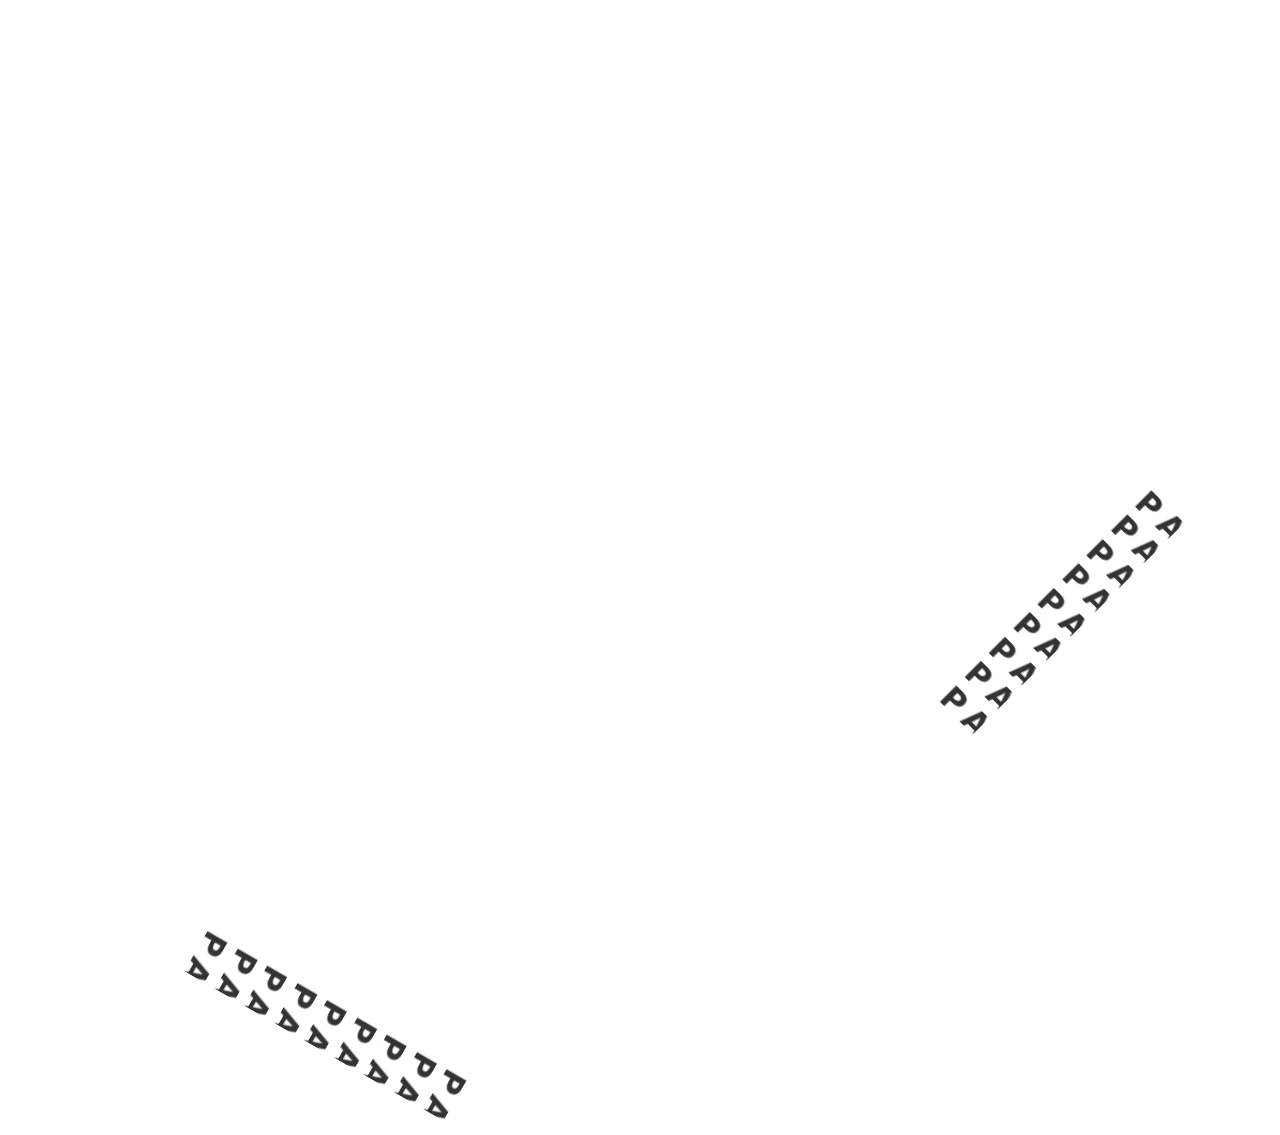
<file: pay.html>
<!DOCTYPE html>
<head>
    <title>Reminder to pay</title>
    
<!-- Google tag (gtag.js) -->
<script async src="https://www.googletagmanager.com/gtag/js?id=G-XYVEDRSWKP"></script>
<script>
  window.dataLayer = window.dataLayer || [];
  function gtag(){dataLayer.push(arguments);}
  gtag('js', new Date());

  gtag('config', 'G-XYVEDRSWKP');
</script>
</head>
<body>
<div class="st">
<marquee behavior="scroll" direction="left_part">
    <h1>PAY akampa PAYYY</h1>
    <h1>PAY akampa PAYYY</h1>
    <h1>PAY akampa PAYYY</h1>
    <h1>PAY akampa PAYYY</h1>
    <h1>PAY akampa PAYYY</h1>
    <h1>PAY akampa PAYYY</h1>
    <h1>PAY akampa PAYYY</h1>
    <h1>PAY akampa PAYYY</h1><h1>PAY akampa PAYYY</h1>
    
</marquee>
</div>
<div class="ts">
    <marquee behavior="sales" direction="right_part">
        <h1>PAY akampa PAYYY</h1>
        <h1>PAY akampa PAYYY</h1>
        <h1>PAY akampa PAYYY</h1>
        <h1>PAY akampa PAYYY</h1>
        <h1>PAY akampa PAYYY</h1>
        <h1>PAY akampa PAYYY</h1>
        <h1>PAY akampa PAYYY</h1>
        <h1>PAY akampa PAYYY</h1><h1>PAY akampa PAYYY</h1>
        
    </marquee>
</div>
</body>
<style>
    h1{
        height: 13px;
        color: rgb(51, 51, 51);

    }
    .st{
        display: flex;
        justify-content: space-around;
        align-content: space-around;
        letter-spacing: 10px;
        transform: rotate(45deg);
        font-family: system-ui, -apple-system, BlinkMacSystemFont, 'Segoe UI', Roboto, Oxygen, Ubuntu, Cantarell, 'Open Sans', 'Helvetica Neue', sans-serif;
    }
    .ts{
        animation-delay: 0.5s;
        display: flex;
        justify-content: space-around;
        align-content: space-around;
        letter-spacing: 10px;
        transform: rotate(120deg);
        font-family: system-ui, -apple-system, BlinkMacSystemFont, 'Segoe UI', Roboto, Oxygen, Ubuntu, Cantarell, 'Open Sans', 'Helvetica Neue', sans-serif;
    }

</style>
</file>
